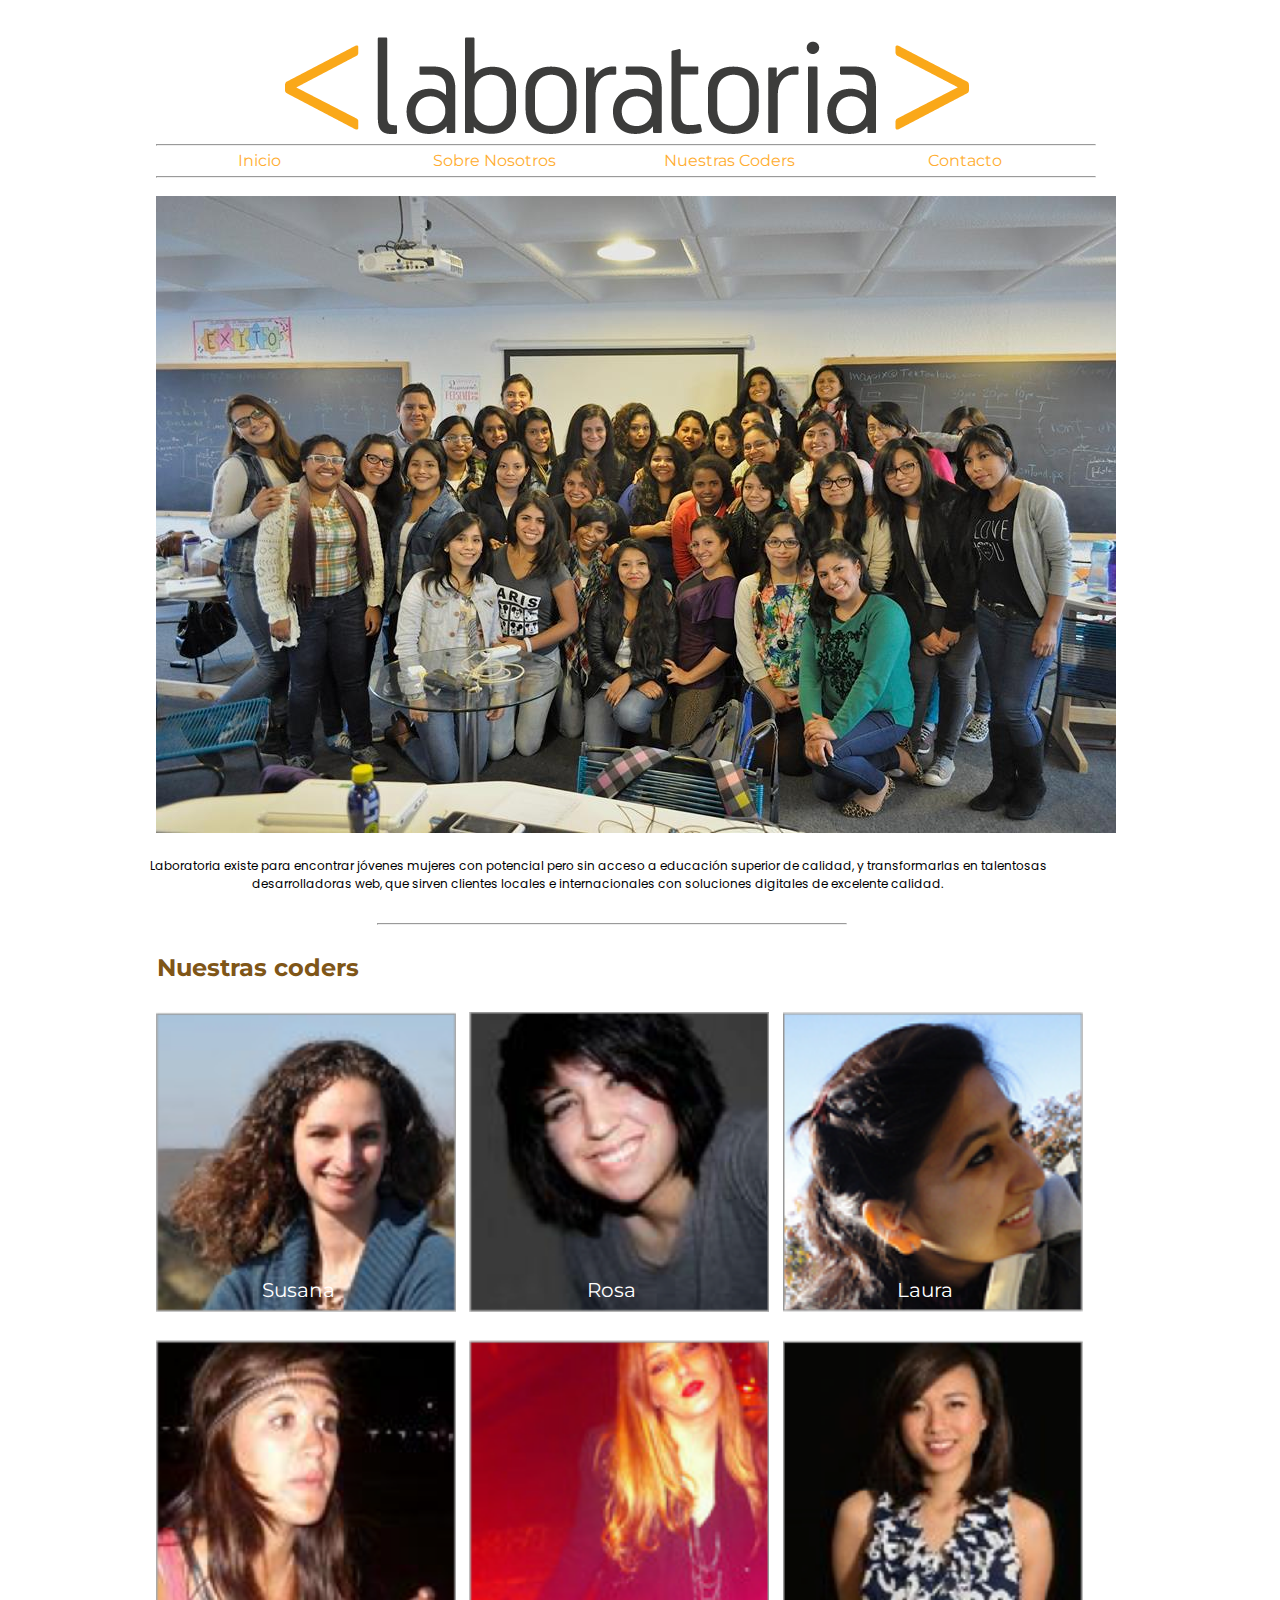
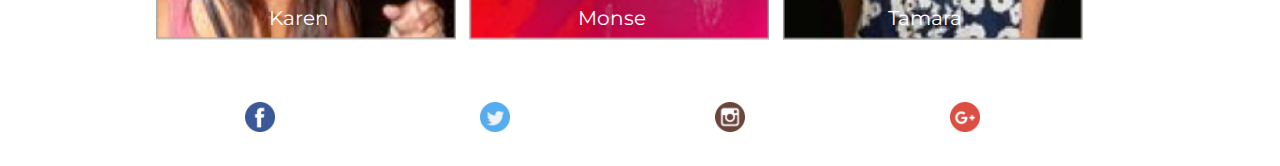
<file: index.html>
<!DOCTYPE html>
<html lang="en">
<head>
	<meta charset="UTF-8">
	<link rel="shortcut icon" href="iconos/png/favicon.png">
	<link rel="stylesheet" type="text/css" href="css/style.css">
	<link rel="stylesheet" type="text/css" href="css/grid-system.css">
	<link href='https://fonts.googleapis.com/css?family=Montserrat:700' rel='stylesheet' type='text/css'>
	<link href='https://fonts.googleapis.com/css?family=Poppins:500' rel='stylesheet' type='text/css'>
	<title>Mi Primer Layout</title>
</head>
<body>
	<div class="container">
		<!--LOGO-->
		<div class="row">
			<div class="col-12 text-center">
				<img src="img/logo.png">
			 </div>
		<br>
		<hr>
		<!--MENÚ-->
		<div class="row">
			<div class="text-center menu">
				<div class="col-3"> Inicio </div>
				<div class="col-3"> Sobre Nosotros </div>
				<div class="col-3"> Nuestras Coders </div>
				<div class="col-3"> Contacto </div>
			</div>
		</div>
		<hr>
		<br>
		<!--FOTO GRUPAL-->
		<div class="row">
			<div class="col-12 text-center">
			<img src="img/grupal.jpg">
		</div>
		<!--TEXTO-->
		<div class="row">
			<p class="col-12 text-center texto"> Laboratoria existe para encontrar jóvenes mujeres con potencial pero sin acceso a educación superior de calidad, y transformarlas en talentosas desarrolladoras web, que sirven clientes locales e internacionales con soluciones digitales de excelente calidad. </p>
		</div>
		<hr class="hr1">
		<br>
		<!--NUESTRAS CODERS H2-->
		<div class="row">
			<h2 class="col-12 h1"> Nuestras coders </h2>
			</div>
		</div>
		<br>
		<br>
		<!--CODERS-->
		<div class="row">
			<div class="col-4 text-center">
				<a href="coder-detail.html">
				<span class="span">Susana</span>
				<img src="img/profile-1.png" alt="coder1" class="photosize ex2"/>
				</a>
			</div>
			<div class="col-4 text-center">
				<a href="coder-detail.html">
				<span class="span">Rosa</span>
				<img src="img/profile-2.png" alt="coder2" class="photosize ex2"/>
				</a>
			</div>
			<div class="col-4 text-center">
				<a href="coder-detail.html">
				<span class="span">Laura</span>
				<img src="img/profile-3.png" alt="coder3" class="photosize ex2"/>
				</a>
			</div>
		</div>
		<div class="row">
			<div class="col-4 text-center">
				<span class="span">Karen</span>
				<img src="img/profile-4.png" alt="coder4" class="photosize ex2"/>
			</div>
			<div class="col-4 text-center ex2">
				<span class="span">Monse</span>
				<img src="img/profile-5.png" alt="coder5" class="photosize ex2"/>
			</div>
			<div class="col-4 text-center ex2">
				<span class="span">Tamara</span>
				<img src="img/profile-6.png" alt="coder6" class="photosize ex2"/>
			</div>		
		</div>
		<br>
		<!--REDES SOCIALES-->
		<div class="row">
			<div class="col-3 text-center">
				<a href="https://www.facebook.com/jackieebenitez" target="blank">
				<img src="iconos/png/facebook.png" alt="Facebook" class="icono">
			</div>
			<div class="col-3 text-center">
				<a href="https://twitter.com/jackieechanchan" target="blank">
				<img src="iconos/png/twitter.png" alt="Twitter" class="icono">
			</div>
			<div class="col-3 text-center">
				<a href="https://www.instagram.com/jackieechanchan/" target="blank">
				<img src="iconos/png/instagram.png" alt="Instagram" class="icono">
			</div>	
			<div class="col-3 text-center">
				<a href="https://plus.google.com/u/0/+JackieBenitez/posts" target="blank">
				<img src="iconos/png/google-plus.png" alt="Gmail" class="icono">	
			</div>		
		</div>
</div>
</body>
</html>
</file>
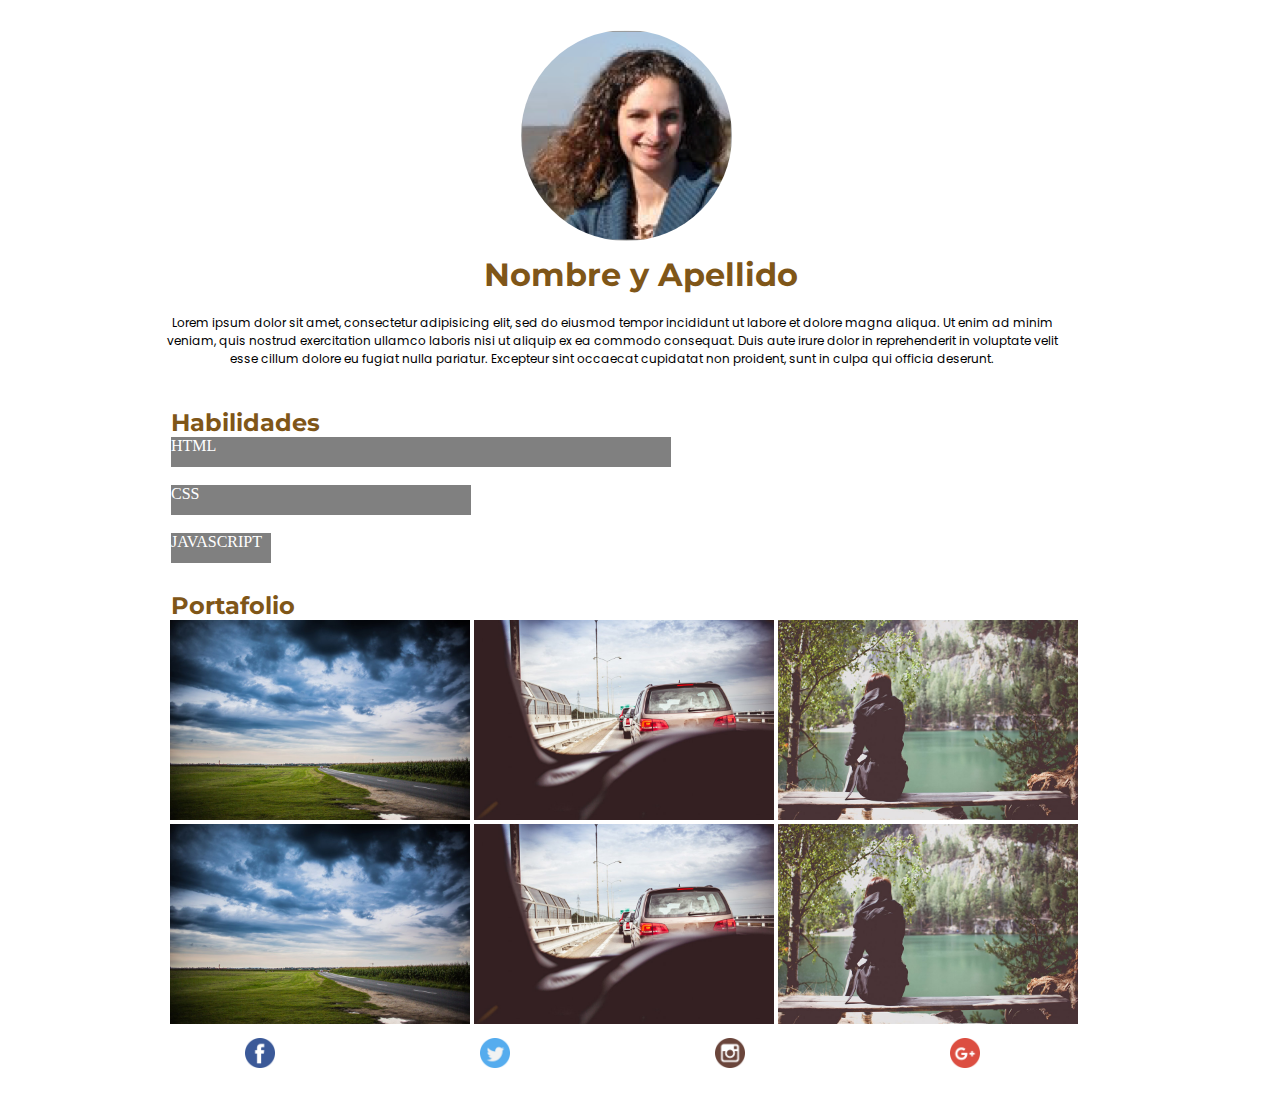
<file: coder-detail.html>
<!DOCTYPE html>
<html lang="en">
<head>
	<meta charset="UTF-8">
	<link rel="shortcut icon" href="iconos/png/favicon.png">
	<link rel="stylesheet" type="text/css" href="css/style.css">
	<link rel="stylesheet" type="text/css" href="css/grid-system.css">
	<link href='https://fonts.googleapis.com/css?family=Montserrat:700' rel='stylesheet' type='text/css'>
	<link href='https://fonts.googleapis.com/css?family=Poppins:500' rel='stylesheet' type='text/css'>
	<title>Mi Primer Layout</title>
</head>
<body>
	<div class="container">
		<!--FOTO DE PERFIL-->
		<div class="row">
			<div class="col-12 text-center">
				<img class="redondo" src="img/profile-1.png" alt="coder1"/>
			</div>
		</div>
		<!--NOMBRE Y APELLIDO H1-->
		<div class="row">
			<h1 class="col-12 text-center"> Nombre y Apellido </h1>
		<div>	
		<br>
		<!--TEXTO-->
		<div class="row">
			<p class="col-12 text-center texto"> Lorem ipsum dolor sit amet, consectetur adipisicing elit, sed do eiusmod tempor incididunt ut labore et dolore magna aliqua. Ut enim ad minim veniam, quis nostrud exercitation ullamco laboris nisi ut aliquip ex ea commodo consequat. Duis aute irure dolor in reprehenderit in voluptate velit esse cillum dolore eu fugiat nulla pariatur. Excepteur sint occaecat cupidatat non proident, sunt in culpa qui officia deserunt.</p>
		</div>
		<!--HABILIDADES H2-->
		<div class="row">
			<div class="col-12">
				<h2> Habilidades </h2>
					<div id="html" class="linea habsize"> HTML </div><br>
					<div id="css" class="linea habsize"> CSS </div><br>
					<div id="js" class="linea habsize"> JAVASCRIPT </div><br>
			</div>
		</div>
		<!--PORTAFOLIO H2-->
		<div class="row">
			<div class="col-12">
				<h2> Portafolio </h2>
		<!--IMAGENES-->		
			<div class="col-4 text-center">
				<img src="img/p5.jpg" class="img" alt="foto1"/>
			</div>
			<div class="col-4 text-center">
				<img src="img/p6.jpg" class="img" alt="foto2"/>
			</div>
			<div class="col-4 text-center">
				<img src="img/p8.jpg" class="img" alt="foto3"/>
			</div>
			</div>
		</div>
		<div class="row">
			<div class="col-12">
			<div class="col-4 text-center">
				<img src="img/p5.jpg" class="img" alt="foto1"/>
			</div>
			<div class="col-4 text-center">
				<img src="img/p6.jpg" class="img" alt="foto2"/>
			</div>
			<div class="col-4 text-center">
				<img src="img/p8.jpg" class="img" alt="foto3"/>
			</div>
			</div>
		</div>
		<!--REDES SOCIALES-->
		<div class="row">
			<div class="col-3 text-center">
				<a href="https://www.facebook.com/jackieebenitez" target="blank">
				<img src="iconos/png/facebook.png" alt="Facebook" class="icono">
			</div>
			<div class="col-3 text-center">
				<a href="https://twitter.com/jackieechanchan" target="blank">
				<img src="iconos/png/twitter.png" alt="Twitter" class="icono">
			</div>
			<div class="col-3 text-center">
				<a href="https://www.instagram.com/jackieechanchan/" target="blank">
				<img src="iconos/png/instagram.png" alt="Instagram" class="icono">
			</div>	
			<div class="col-3 text-center">
				<a href="https://plus.google.com/u/0/+JackieBenitez/posts" target="blank">
				<img src="iconos/png/google-plus.png" alt="Gmail" class="icono">	
			</div>		
		</div>
	</div>	
</body>
</html>
</file>
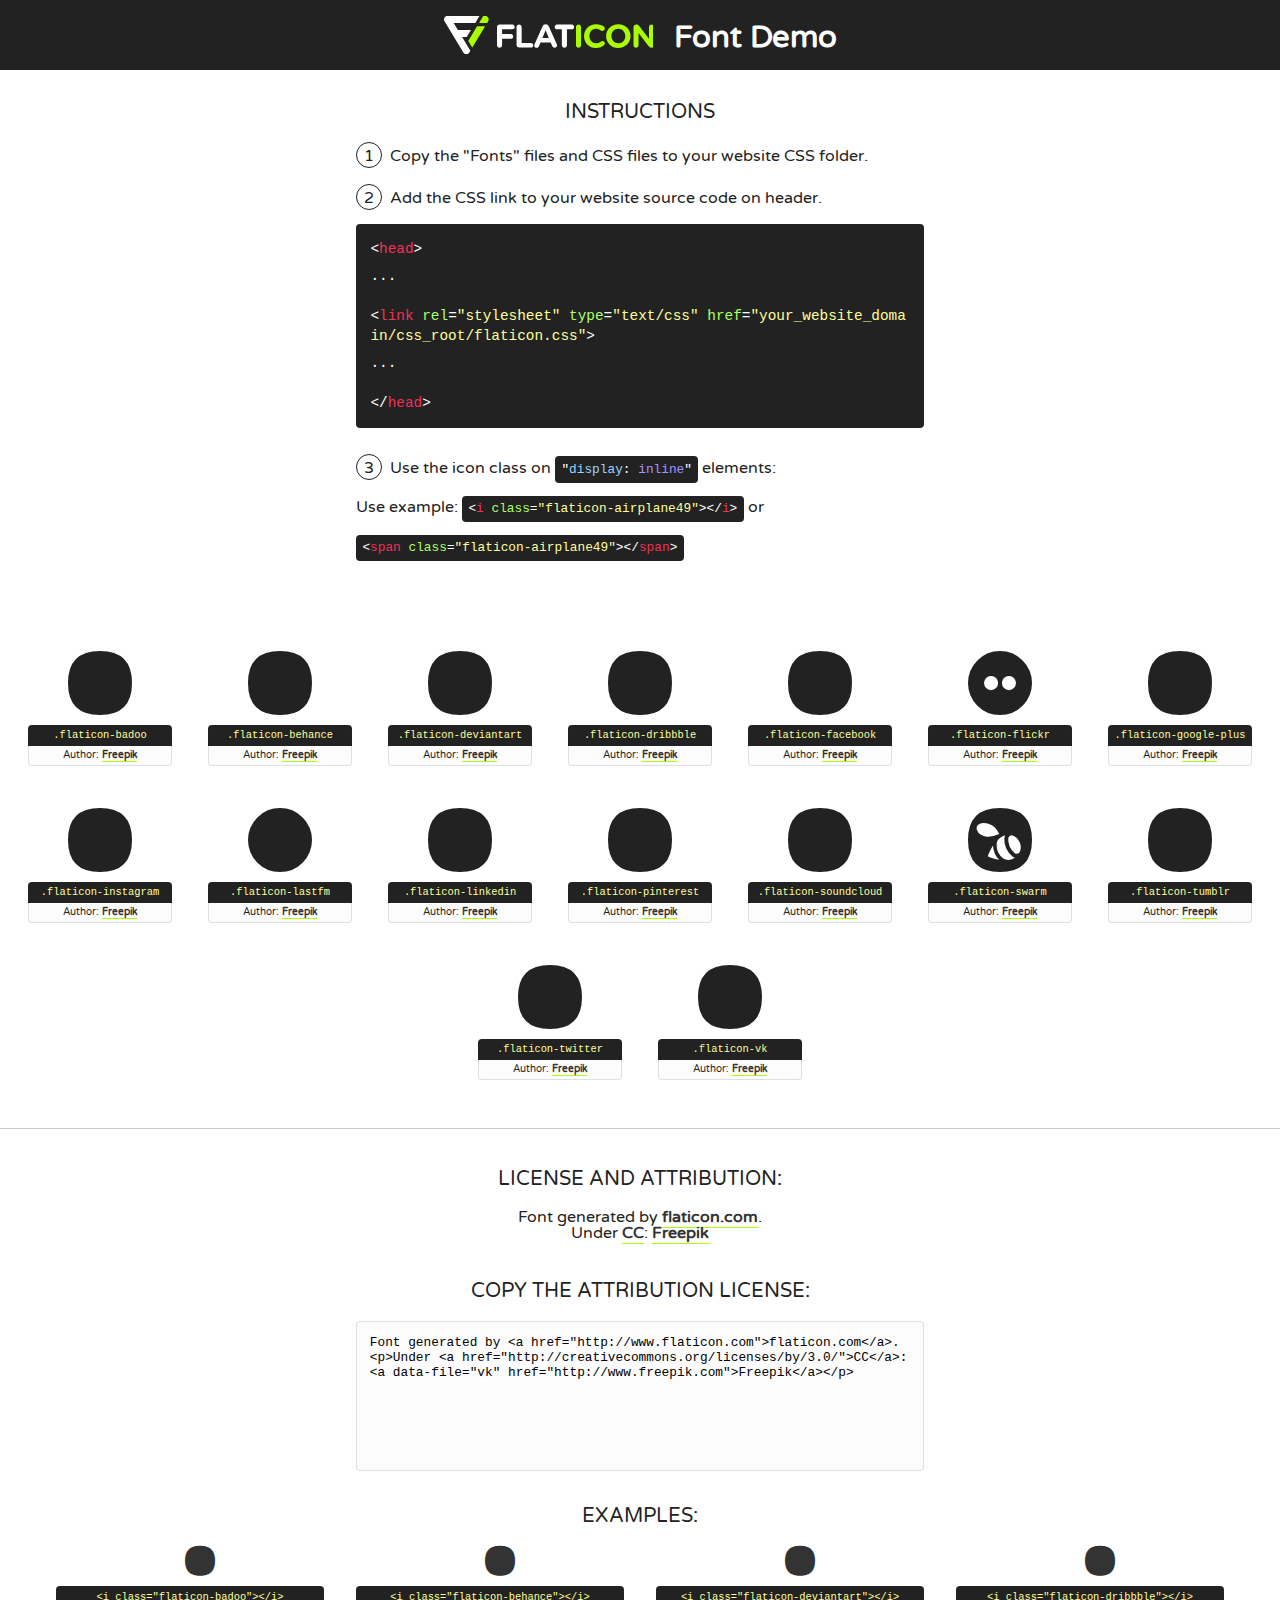
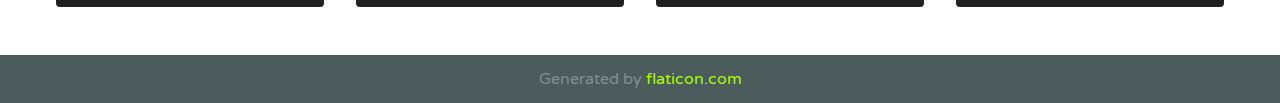
<file: iconos/font/flaticon.html>
<!DOCTYPE html>
<!--
  Flaticon icon font: Flaticon
  Creation date: 22/06/2016 15:40
-->
<html>
<!DOCTYPE html>
<html>

<head>
    <title>Flaticon WebFont</title>
    <link href="http://fonts.googleapis.com/css?family=Varela+Round" rel="stylesheet" type="text/css" />
    <link rel="stylesheet" type="text/css" href="flaticon.css">
    <meta charset="UTF-8">
    <style>
    html, body, div, span, applet, object, iframe,
    h1, h2, h3, h4, h5, h6, p, blockquote, pre,
    a, abbr, acronym, address, big, cite, code,
    del, dfn, em, img, ins, kbd, q, s, samp,
    small, strike, strong, sub, sup, tt, var,
    b, u, i, center,
    dl, dt, dd, ol, ul, li,
    fieldset, form, label, legend,
    table, caption, tbody, tfoot, thead, tr, th, td,
    article, aside, canvas, details, embed, 
    figure, figcaption, footer, header, hgroup, 
    menu, nav, output, ruby, section, summary,
    time, mark, audio, video {
        margin: 0;
        padding: 0;
        border: 0;
        font-size: 100%;
        font: inherit;
        vertical-align: baseline;
    }
    /* HTML5 display-role reset for older browsers */
    article, aside, details, figcaption, figure, 
    footer, header, hgroup, menu, nav, section {
        display: block;
    }
    body {
        line-height: 1;
    }
    ol, ul {
        list-style: none;
    }
    blockquote, q {
        quotes: none;
    }
    blockquote:before, blockquote:after,
    q:before, q:after {
        content: '';
        content: none;
    }
    table {
        border-collapse: collapse;
        border-spacing: 0;
    }
    body {
        font-family: 'Varela Round', Helvetica, Arial, sans-serif;
        font-size: 16px;
        color: #222;
    }
    a {
        color: #333;
        border-bottom: 1px solid #a9fd00;
        font-weight: bold;
        text-decoration: none;
    }
    * {
        -moz-box-sizing: border-box;
        -webkit-box-sizing: border-box;
        box-sizing: border-box;
        margin: 0;
        padding: 0;
    }
    [class^="flaticon-"]:before, [class*=" flaticon-"]:before, [class^="flaticon-"]:after, [class*=" flaticon-"]:after {
        font-family: Flaticon;
        font-size: 30px;
        font-style: normal;
        margin-left: 20px;
        color: #333;
    }
    .wrapper {
        max-width: 600px;
        margin: auto;
        padding: 0 1em;
    }
    .title {
        font-size: 1.25em;
        text-align: center;
        margin-bottom: 1em;
        text-transform: uppercase;
    }
    header {
        text-align: center;
        background-color: #222;
        color: #fff;
        padding: 1em;
    }
    header .logo {
        width: 210px;
        height: 38px;
        display: inline-block;
        vertical-align: middle;
        margin-right: 1em;
        border: none;
    }
    header strong {
        font-size: 1.95em;
        font-weight: bold;
        vertical-align: middle;
        margin-top: 5px;
        display: inline-block;
    }
    .demo {
        margin: 2em auto;
        line-height: 1.25em;
    }
    .demo ul li {
        margin-bottom: 1em;
    }
    .demo ul li .num {
        color: #222;
        border-radius: 20px;
        display: inline-block;
        width: 26px;
        padding: 3px;
        height: 26px;
        text-align: center;
        margin-right: 0.5em;
        border: 1px solid #222;
    }
    .demo ul li code {
        background-color: #222;
        border-radius: 4px;
        padding: 0.25em 0.5em;
        display: inline-block;
        color: #fff;
        font-family: Consolas,Monaco,Lucida Console,Liberation Mono,DejaVu Sans Mono,Bitstream Vera Sans Mono,Courier New, monospace;
        font-weight: lighter;
        margin-top: 1em;
        font-size: 0.8em;
        word-break: break-all;
    }
    .demo ul li code.big {
        padding: 1em;
        font-size: 0.9em;
    }
    .demo ul li code .red {
        color: #EF3159;
    }
    .demo ul li code .green {
        color: #ACFF65;
    }
    .demo ul li code .yellow {
        color: #FFFF99;
    }
    .demo ul li code .blue {
        color: #99D3FF;
    }
    .demo ul li code .purple {
        color: #A295FF;
    }
    .demo ul li code .dots {
        margin-top: 0.5em;
        display: block;
    }
    #glyphs {
        border-bottom: 1px solid #ccc;
        padding: 2em 0;
        text-align: center;
    }
    .glyph {
        display: inline-block;
        width: 9em;
        margin: 1em;
        text-align: center;
        vertical-align: top;
        background: #FFF;
    }
    .glyph .glyph-icon {
        padding: 10px;
        display: block;
        font-family:"Flaticon";
        font-size: 64px;
        line-height: 1;
    }
    .glyph .glyph-icon:before {
        font-size: 64px;
        color: #222;
        margin-left: 0;
    }
    .class-name {
        font-size: 0.65em;
        background-color: #222;
        color: #fff;
        border-radius: 4px 4px 0 0;
        padding: 0.5em;
        color: #FFFF99;
        font-family: Consolas,Monaco,Lucida Console,Liberation Mono,DejaVu Sans Mono,Bitstream Vera Sans Mono,Courier New, monospace;
    }
    .author-name {
        font-size: 0.6em;
        background-color: #fcfcfd;
        border: 1px solid #DEDEE4;
        border-top: 0;
        border-radius: 0 0 4px 4px;
        padding: 0.5em;
    }
    .class-name:last-child {
        font-size: 10px;
        color:#888;
    }
    .class-name:last-child a {
        font-size: 10px;
        color:#555;
    }
    .class-name:last-child a:hover {
        color:#a9fd00;
    }
    .glyph > input {
        display: block;
        width: 100px;
        margin: 5px auto;
        text-align: center;
        font-size: 12px;
        cursor: text;
    }
    .glyph > input.icon-input {
        font-family:"Flaticon";
        font-size: 16px;
        margin-bottom: 10px;
    }
    .attribution .title {
        margin-top: 2em;
    }
    .attribution textarea {
        background-color: #fcfcfd;
        padding: 1em;
        border: none;
        box-shadow: none;
        border: 1px solid #DEDEE4;
        border-radius: 4px;
        resize: none;
        width: 100%;
        height: 150px;
        font-size: 0.8em;
        font-family: Consolas,Monaco,Lucida Console,Liberation Mono,DejaVu Sans Mono,Bitstream Vera Sans Mono,Courier New, monospace;
        -webkit-appearance: none;
    }
    .iconsuse {
        margin: 2em auto;
        text-align: center;
        max-width: 1200px;
    }
    .iconsuse:after {
        content: '';
        display: table;
        clear: both;
    }
    .iconsuse .image {
        float: left;
        width: 25%;
        padding: 0 1em;
    }
    .iconsuse .image p {
        margin-bottom: 1em;
    }
    .iconsuse .image span {
        display: block;
        font-size: 0.65em;
        background-color: #222;
        color: #fff;
        border-radius: 4px;
        padding: 0.5em;
        color: #FFFF99;
        margin-top: 1em;
        font-family: Consolas,Monaco,Lucida Console,Liberation Mono,DejaVu Sans Mono,Bitstream Vera Sans Mono,Courier New, monospace;
    }
    #footer {
        text-align: center;
        background-color: #4C5B5C;
        color: #7c9192;
        padding: 1em;
    }
    #footer a {
        border: none;
        color: #a9fd00;
        font-weight: normal;
    }
    @media (max-width: 960px) {
        .iconsuse .image {
            width: 50%;
        }
    }
    @media (max-width: 560px) {
        .iconsuse .image {
            width: 100%;
        }
    }
    </style>
</head>

<body class="characters-off">

    <header>
        <a href="http://www.flaticon.com" target="_blank" class="logo">
            <svg version="1.1" xmlns="http://www.w3.org/2000/svg" xmlns:xlink="http://www.w3.org/1999/xlink" xmlns:a="http://ns.adobe.com/AdobeSVGViewerExtensions/3.0/" viewBox="0 0 560.875 102.036" enable-background="new 0 0 560.875 102.036" xml:space="preserve">
                <defs>
                </defs>
                <g>
                    <g class="letters">
                        <path fill="#ffffff" d="M141.596,29.675c0-3.777,2.985-6.767,6.764-6.767h34.438c3.426,0,6.15,2.728,6.15,6.15
                        c0,3.43-2.724,6.149-6.15,6.149h-27.674v13.091h23.719c3.429,0,6.151,2.724,6.151,6.15c0,3.43-2.723,6.149-6.151,6.149h-23.719
                        v17.574c0,3.773-2.986,6.761-6.764,6.761c-3.779,0-6.764-2.989-6.764-6.761V29.675z"></path>
                        <path fill="#ffffff" d="M193.844,29.149c0-3.781,2.985-6.767,6.764-6.767c3.776,0,6.763,2.985,6.763,6.767v42.957h25.039
                        c3.426,0,6.149,2.726,6.149,6.153c0,3.425-2.723,6.15-6.149,6.15h-31.802c-3.779,0-6.764-2.986-6.764-6.768V29.149z"></path>
                        <path fill="#ffffff" d="M241.891,75.71l21.438-48.407c1.492-3.341,4.215-5.357,7.906-5.357h0.792
                        c3.686,0,6.323,2.017,7.815,5.357l21.439,48.407c0.436,0.967,0.701,1.845,0.701,2.723c0,3.602-2.809,6.501-6.414,6.501
                        c-3.161,0-5.269-1.845-6.499-4.655l-4.132-9.661h-27.059l-4.301,10.102c-1.144,2.631-3.426,4.214-6.237,4.214
                        c-3.517,0-6.24-2.81-6.24-6.325C241.1,77.64,241.451,76.677,241.891,75.71z M279.932,58.666l-8.521-20.297l-8.526,20.297H279.932
                        z"></path>
                        <path fill="#ffffff" d="M314.864,35.387H301.86c-3.429,0-6.239-2.813-6.239-6.238c0-3.429,2.811-6.24,6.239-6.24h39.533
                        c3.426,0,6.237,2.811,6.237,6.24c0,3.425-2.811,6.238-6.237,6.238h-13.001v42.785c0,3.773-2.99,6.761-6.764,6.761
                        c-3.779,0-6.764-2.989-6.764-6.761V35.387z"></path>
                        <path fill="#A9FD00" d="M352.615,29.149c0-3.781,2.985-6.767,6.767-6.767c3.774,0,6.761,2.985,6.761,6.767v49.024
                        c0,3.773-2.987,6.761-6.761,6.761c-3.781,0-6.767-2.989-6.767-6.761V29.149z"></path>
                        <path fill="#A9FD00" d="M374.132,53.836v-0.179c0-17.481,13.178-31.801,32.065-31.801c9.22,0,15.459,2.458,20.557,6.238
                        c1.402,1.054,2.637,2.985,2.637,5.357c0,3.692-2.985,6.59-6.681,6.59c-1.845,0-3.071-0.702-4.044-1.319
                        c-3.776-2.813-7.729-4.393-12.562-4.393c-10.364,0-17.831,8.611-17.831,19.154v0.173c0,10.542,7.291,19.329,17.831,19.329
                        c5.715,0,9.492-1.756,13.359-4.834c1.049-0.874,2.458-1.491,4.039-1.491c3.429,0,6.325,2.813,6.325,6.236
                        c0,2.106-1.056,3.78-2.282,4.834c-5.539,4.834-12.036,7.733-21.878,7.733C387.572,85.464,374.132,71.493,374.132,53.836z"></path>
                        <path fill="#A9FD00" d="M433.009,53.836v-0.179c0-17.481,13.79-31.801,32.766-31.801c18.981,0,32.592,14.143,32.592,31.628v0.173
                        c0,17.483-13.785,31.807-32.769,31.807C446.625,85.464,433.009,71.32,433.009,53.836z M484.224,53.836v-0.179
                        c0-10.539-7.725-19.326-18.626-19.326c-10.893,0-18.449,8.611-18.449,19.154v0.173c0,10.542,7.73,19.329,18.626,19.329
                        C476.676,72.986,484.224,64.378,484.224,53.836z"></path>
                        <path fill="#A9FD00" d="M506.233,29.321c0-3.774,2.99-6.763,6.767-6.763h1.401c3.252,0,5.183,1.583,7.029,3.953l26.093,34.265
                        V29.059c0-3.692,2.99-6.677,6.681-6.677c3.683,0,6.671,2.985,6.671,6.677v48.934c0,3.78-2.987,6.765-6.764,6.765h-0.436
                        c-3.257,0-5.188-1.581-7.034-3.953l-27.056-35.492v32.944c0,3.687-2.985,6.676-6.678,6.676c-3.683,0-6.673-2.989-6.673-6.676
                        V29.321z"></path>
                    </g>
                    <g class="insignia">
                        <path fill="#ffffff" d="M48.372,56.137h12.517l11.156-18.537H37.186L25.688,18.539h57.825L94.668,0H9.271
                        C5.925,0,2.842,1.801,1.198,4.716c-1.644,2.907-1.593,6.482,0.134,9.343l50.38,83.501c1.678,2.781,4.689,4.476,7.938,4.476
                        c3.246,0,6.257-1.695,7.935-4.476l2.898-4.804L48.372,56.137z"></path>
                        <g class="i">
                            <path fill="#A9FD00" d="M93.575,18.539h0.031v0.004l21.652,0.004l2.705-4.488c1.727-2.861,1.778-6.436,0.133-9.343
                            C116.454,1.801,113.371,0,110.026,0h-5.294L93.575,18.539z"></path>
                            <polygon fill="#A9FD00" points="88.291,27.356 64.725,66.486 75.519,84.404 109.942,27.356"></polygon>
                        </g>
                    </g>
                </g>
            </svg>
        </a>
        <strong>Font Demo</strong>
    </header>


    <section class="demo wrapper">

        <p class="title">Instructions</p>

        <ul>
            <li>
                <span class="num">1</span>Copy the "Fonts" files and CSS files to your website CSS folder.
            </li>
            <li>
                <span class="num">2</span>Add the CSS link to your website source code on header.
                <code class="big">
                    &lt;<span class="red">head</span>&gt;
                    <br/><span class="dots">...</span>
                    <br/>&lt;<span class="red">link</span> <span class="green">rel</span>=<span class="yellow">"stylesheet"</span> <span class="green">type</span>=<span class="yellow">"text/css"</span> <span class="green">href</span>=<span class="yellow">"your_website_domain/css_root/flaticon.css"</span>&gt;
                    <br/><span class="dots">...</span>
                    <br/>&lt;/<span class="red">head</span>&gt;
                </code>
            </li>

            <li>
                <p>
                    <span class="num">3</span>Use the icon class on <code>"<span class="blue">display</span>:<span class="purple"> inline</span>"</code> elements:
                    <br />
                    Use example: <code>&lt;<span class="red">i</span> <span class="green">class</span>=<span class="yellow">&quot;flaticon-airplane49&quot;</span>&gt;&lt;/<span class="red">i</span>&gt;</code> or <code>&lt;<span class="red">span</span> <span class="green">class</span>=<span class="yellow">&quot;flaticon-airplane49&quot;</span>&gt;&lt;/<span class="red">span</span>&gt;</code>
            </li>
        </ul>

    </section>




   <section id="glyphs">          
    
      
        <div class="glyph"><div class="glyph-icon flaticon-badoo"></div>
            <div class="class-name">.flaticon-badoo</div>
            <div class="author-name">Author: <a data-file="badoo" href="http://www.freepik.com">Freepik</a> </div> 
        </div>        
        
        <div class="glyph"><div class="glyph-icon flaticon-behance"></div>
            <div class="class-name">.flaticon-behance</div>
            <div class="author-name">Author: <a data-file="behance" href="http://www.freepik.com">Freepik</a> </div> 
        </div>        
        
        <div class="glyph"><div class="glyph-icon flaticon-deviantart"></div>
            <div class="class-name">.flaticon-deviantart</div>
            <div class="author-name">Author: <a data-file="deviantart" href="http://www.freepik.com">Freepik</a> </div> 
        </div>        
        
        <div class="glyph"><div class="glyph-icon flaticon-dribbble"></div>
            <div class="class-name">.flaticon-dribbble</div>
            <div class="author-name">Author: <a data-file="dribbble" href="http://www.freepik.com">Freepik</a> </div> 
        </div>        
        
        <div class="glyph"><div class="glyph-icon flaticon-facebook"></div>
            <div class="class-name">.flaticon-facebook</div>
            <div class="author-name">Author: <a data-file="facebook" href="http://www.freepik.com">Freepik</a> </div> 
        </div>        
        
        <div class="glyph"><div class="glyph-icon flaticon-flickr"></div>
            <div class="class-name">.flaticon-flickr</div>
            <div class="author-name">Author: <a data-file="flickr" href="http://www.freepik.com">Freepik</a> </div> 
        </div>        
        
        <div class="glyph"><div class="glyph-icon flaticon-google-plus"></div>
            <div class="class-name">.flaticon-google-plus</div>
            <div class="author-name">Author: <a data-file="google-plus" href="http://www.freepik.com">Freepik</a> </div> 
        </div>        
        
        <div class="glyph"><div class="glyph-icon flaticon-instagram"></div>
            <div class="class-name">.flaticon-instagram</div>
            <div class="author-name">Author: <a data-file="instagram" href="http://www.freepik.com">Freepik</a> </div> 
        </div>        
        
        <div class="glyph"><div class="glyph-icon flaticon-lastfm"></div>
            <div class="class-name">.flaticon-lastfm</div>
            <div class="author-name">Author: <a data-file="lastfm" href="http://www.freepik.com">Freepik</a> </div> 
        </div>        
        
        <div class="glyph"><div class="glyph-icon flaticon-linkedin"></div>
            <div class="class-name">.flaticon-linkedin</div>
            <div class="author-name">Author: <a data-file="linkedin" href="http://www.freepik.com">Freepik</a> </div> 
        </div>        
        
        <div class="glyph"><div class="glyph-icon flaticon-pinterest"></div>
            <div class="class-name">.flaticon-pinterest</div>
            <div class="author-name">Author: <a data-file="pinterest" href="http://www.freepik.com">Freepik</a> </div> 
        </div>        
        
        <div class="glyph"><div class="glyph-icon flaticon-soundcloud"></div>
            <div class="class-name">.flaticon-soundcloud</div>
            <div class="author-name">Author: <a data-file="soundcloud" href="http://www.freepik.com">Freepik</a> </div> 
        </div>        
        
        <div class="glyph"><div class="glyph-icon flaticon-swarm"></div>
            <div class="class-name">.flaticon-swarm</div>
            <div class="author-name">Author: <a data-file="swarm" href="http://www.freepik.com">Freepik</a> </div> 
        </div>        
        
        <div class="glyph"><div class="glyph-icon flaticon-tumblr"></div>
            <div class="class-name">.flaticon-tumblr</div>
            <div class="author-name">Author: <a data-file="tumblr" href="http://www.freepik.com">Freepik</a> </div> 
        </div>        
        
        <div class="glyph"><div class="glyph-icon flaticon-twitter"></div>
            <div class="class-name">.flaticon-twitter</div>
            <div class="author-name">Author: <a data-file="twitter" href="http://www.freepik.com">Freepik</a> </div> 
        </div>        
        
        <div class="glyph"><div class="glyph-icon flaticon-vk"></div>
            <div class="class-name">.flaticon-vk</div>
            <div class="author-name">Author: <a data-file="vk" href="http://www.freepik.com">Freepik</a> </div> 
        </div>        
        

    </section>



    <section class="attribution wrapper"   style="text-align:center;">

      <div class="title">License and attribution:</div><div class="attrDiv">Font generated by <a href="http://www.flaticon.com">flaticon.com</a>. <div><p>Under <a href="http://creativecommons.org/licenses/by/3.0/">CC</a>: <a data-file="vk" href="http://www.freepik.com">Freepik</a></p>  </div>
      </div>
      <div class="title">Copy the Attribution License:</div>

    <textarea onclick="this.focus();this.select();">Font generated by &lt;a href=&quot;http://www.flaticon.com&quot;&gt;flaticon.com&lt;/a&gt;. <p>Under <a href="http://creativecommons.org/licenses/by/3.0/">CC</a>: <a data-file="vk" href="http://www.freepik.com">Freepik</a></p>  
     </textarea>

    </section>

    <section class="iconsuse">

          <div class="title">Examples:</div>            
             
            <div class="image">
                <p>
                    <i class="glyph-icon flaticon-badoo"></i> 
                    <span>&lt;i class=&quot;flaticon-badoo&quot;&gt;&lt;/i&gt;</span>
                </p>
            </div>
            
            <div class="image">
                <p>
                    <i class="glyph-icon flaticon-behance"></i> 
                    <span>&lt;i class=&quot;flaticon-behance&quot;&gt;&lt;/i&gt;</span>
                </p>
            </div>
            
            <div class="image">
                <p>
                    <i class="glyph-icon flaticon-deviantart"></i> 
                    <span>&lt;i class=&quot;flaticon-deviantart&quot;&gt;&lt;/i&gt;</span>
                </p>
            </div>
            
            <div class="image">
                <p>
                    <i class="glyph-icon flaticon-dribbble"></i> 
                    <span>&lt;i class=&quot;flaticon-dribbble&quot;&gt;&lt;/i&gt;</span>
                </p>
            </div>
                       
        </div>
                            
    </section>

<div id="footer">
    <div>Generated by <a href="http://www.flaticon.com">flaticon.com</a>
    </div>
</div>



</body>
</html>
</file>
<file: css/style.css>
/*nombres coders*/
.span{
	position: relative;
	top:260px;
	left:0px;
	display:inline-block;
	font-family: Montserrat;
	color:white;
	font-size:20px;
}
/*foto de perfil*/
.redondo{
    border-radius: 800px;
}	
/*--*/
.linea{
	height:30px;
	background-color:grey;
	color:white;
}	
/*rectángulos de habilidades*/
#html{
	width:500px;
}	
#css{
	width:300px;
}	
#js	{
	width:100px;
}	
/*--*/
.img{
	width:300px;
	height:200px;
}
/*menú estilo*/
.menu{
	font-family:Montserrat;
	font-size:16px;
	color:#ffad30;
	margin-top: 5px;
	margin-bottom:30px;
}	
/*estilo subtitulos*/
h1,h2{
	font-family: Montserrat;
	color:#7f5618;
	margin-left:15px;
	margin-top:10px;
}
/*redes sociales*/
.icono{
	width:30px;
	height:30px;
	margin-top:10px;
}
/*textos descripciones*/
.texto{
	margin-top:20px;
	margin-bottom:30px;
	font-family:Poppins;
	font-size:12px;
}
/*tamaño de las fotos de coders*/
.photosize{
	width:300px;
	height:300px;
	margin-top:-30px;
	margin-bottom:30px;
}
/*movimiento de habilidades a la derecha*/
.habsize{
	margin-left:15px;
}
/*linea de break hecha más pequeña*/
.hr1{
	width:50%;
	margin:auto;
}
/*hover*/
.ex2:hover {
	-webkit-filter: blur(3px);
	filter: blur(3px);
	-webkit-transition: .3s ease-in-out;
	transition: .3s ease-in-out;
}
</file>
<file: css/grid-system.css>
/* GLOBAL */
* {
box-sizing: border-box;
margin: 0;
padding: 0;
}
.text-center {
text-align: center;
}
.text-right {
text-align: right;
}
/* Grid system */
.container {
width: 968px;
padding-left: 14px; 
padding-right: 14px;
margin: 30px auto;
position: relative;
}
.container-fluid {
width: 100%;
}
.row {
width: 100%;
margin-left: -14px;
margin-right: -14px;
}
.row:before, .row:after{
content: " ";
display: table;
}
.row:after {
clear: both;
}
[class*="col-"] {
min-height: 7px;
padding: 0 14px;
float: left;
}
.col-1 {
/* (1 / 12) x 100 */
width: 8.333333%;
}
.col-2 {
/* (2 / 12) x 100 */
width: 16.666667%;
}
.col-3 {
/* (3 / 12) x 100 */
width: 25%;
}
.col-4 {
/* (4 / 12) x 100 */
width: 33.333333%;
}
.col-5 {
/* (5 / 12) x 100 */
width: 41.666667%;
}
.col-6 {
/* (6 / 12) x 100 */
width: 50%;
}
.col-7 {
/* (7 / 12) x 100 */
width: 58.333333%;
}
.col-8 {
/* (8 / 12) x 100 */
width: 66.666667%;
}
.col-9 {
/* (9 / 12) x 100 */
width: 75%;
}
.col-10 {
/* (10 / 12) x 100 */
width: 83.333333%;
}
.col-11 {
/* (11 / 12) x 100 */
width: 91.666667%;
}
.col-12 {
/* (12 / 12) x 100 */
width: 100%;
}
</file>
<file: iconos/font/flaticon.css>
/*
  	Flaticon icon font: Flaticon
  	Creation date: 22/06/2016 15:40
  	*/

@font-face {
  font-family: "Flaticon";
  src: url("./Flaticon.eot");
  src: url("./Flaticon.eot?#iefix") format("embedded-opentype"),
       url("./Flaticon.woff") format("woff"),
       url("./Flaticon.ttf") format("truetype"),
       url("./Flaticon.svg#Flaticon") format("svg");
  font-weight: normal;
  font-style: normal;
}

@media screen and (-webkit-min-device-pixel-ratio:0) {
  @font-face {
    font-family: "Flaticon";
    src: url("./Flaticon.svg#Flaticon") format("svg");
  }
}

[class^="flaticon-"]:before, [class*=" flaticon-"]:before,
[class^="flaticon-"]:after, [class*=" flaticon-"]:after {   
  font-family: Flaticon;
        font-size: 20px;
font-style: normal;
margin-left: 20px;
}

.flaticon-badoo:before { content: "\f100"; }
.flaticon-behance:before { content: "\f101"; }
.flaticon-deviantart:before { content: "\f102"; }
.flaticon-dribbble:before { content: "\f103"; }
.flaticon-facebook:before { content: "\f104"; }
.flaticon-flickr:before { content: "\f105"; }
.flaticon-google-plus:before { content: "\f106"; }
.flaticon-instagram:before { content: "\f107"; }
.flaticon-lastfm:before { content: "\f108"; }
.flaticon-linkedin:before { content: "\f109"; }
.flaticon-pinterest:before { content: "\f10a"; }
.flaticon-soundcloud:before { content: "\f10b"; }
.flaticon-swarm:before { content: "\f10c"; }
.flaticon-tumblr:before { content: "\f10d"; }
.flaticon-twitter:before { content: "\f10e"; }
.flaticon-vk:before { content: "\f10f"; }
</file>
